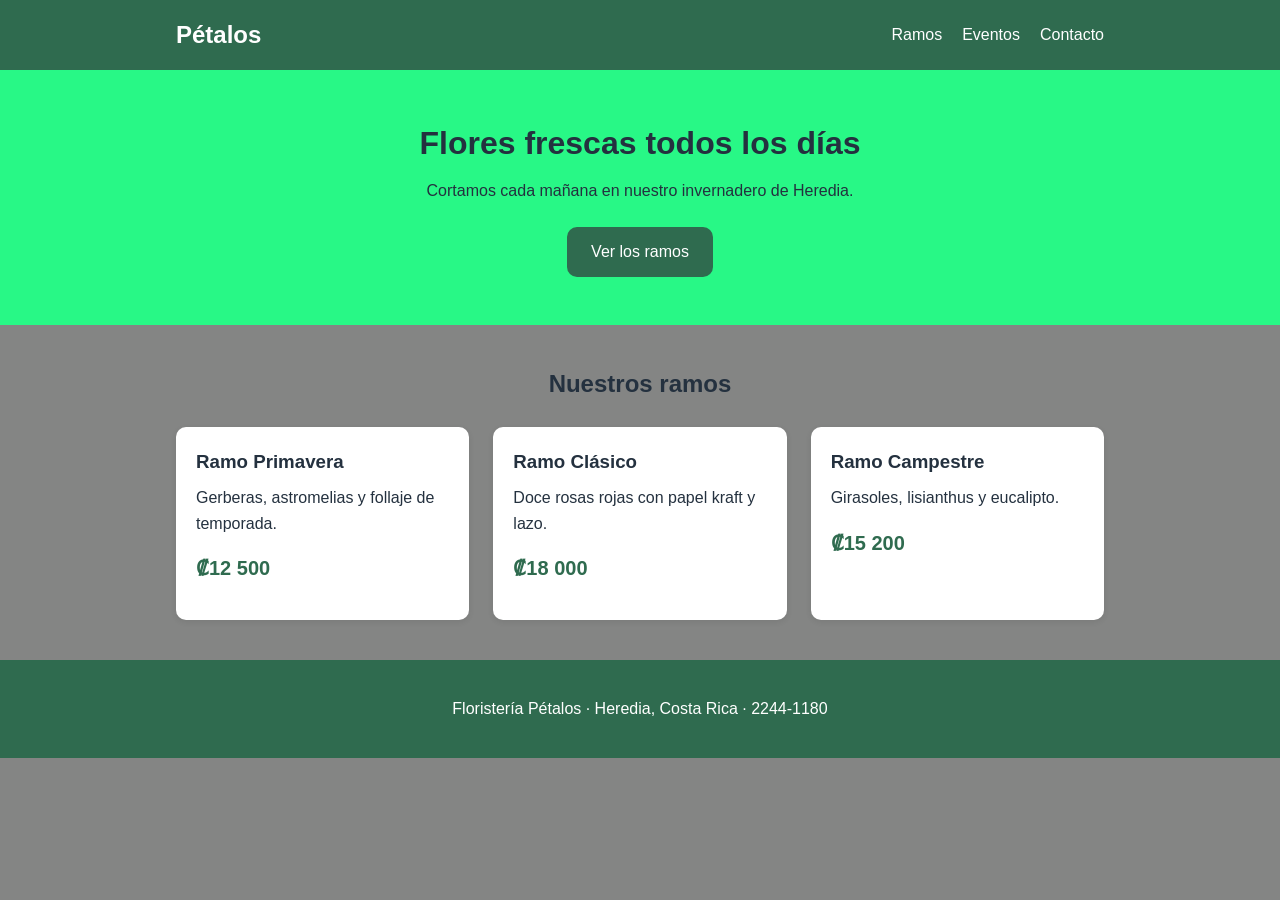
<file: parte1/index.html>
<!DOCTYPE html>
<html lang="es">
<head>
  <meta charset="UTF-8">
  <meta name="viewport" content="width=device-width, initial-scale=1">
  <title>Floristería Pétalos</title>
  <link rel="stylesheet" href="estilos.css">
</head>
<body>
    <header class="barra">
    <div class="contenedor">
        <h1 class="marca">Pétalos</h1>
        <nav>
        <ul class="menu">
            <li><a href="#ramos">Ramos</a></li>
            <li><a href="#">Eventos</a></li>
            <li><a href="#">Contacto</a></li>
        </ul>
        </nav>
    </div>
    </header>
    <section class="portada">
    <div class="contenedor">
      <h2>Flores frescas todos los días</h2>
      <p>Cortamos cada mañana en nuestro invernadero de Heredia.</p>
      <a href="#ramos" class="boton">Ver los ramos</a>
    </div>
  </section>

  <main>
    <section class="ramos" id="ramos">
      <div class="contenedor">
        <h2>Nuestros ramos</h2>
        <div class="grilla">

          <article class="tarjeta">
            <h3>Ramo Primavera</h3>
            <p>Gerberas, astromelias y follaje de temporada.</p>
            <p class="precio">₡12 500</p>
          </article>

          <article class="tarjeta">
            <h3>Ramo Clásico</h3>
            <p>Doce rosas rojas con papel kraft y lazo.</p>
            <p class="precio">₡18 000</p>
          </article>

          <article class="tarjeta">
            <h3>Ramo Campestre</h3>
            <p>Girasoles, lisianthus y eucalipto.</p>
            <p class="precio">₡15 200</p>
          </article>

        </div>
      </div>
    </section>
  </main>

  <footer class="pie">
    <div class="contenedor">
      <p>Floristería Pétalos · Heredia, Costa Rica · 2244-1180</p>
    </div>
  </footer>
</body>
</html>
</file>
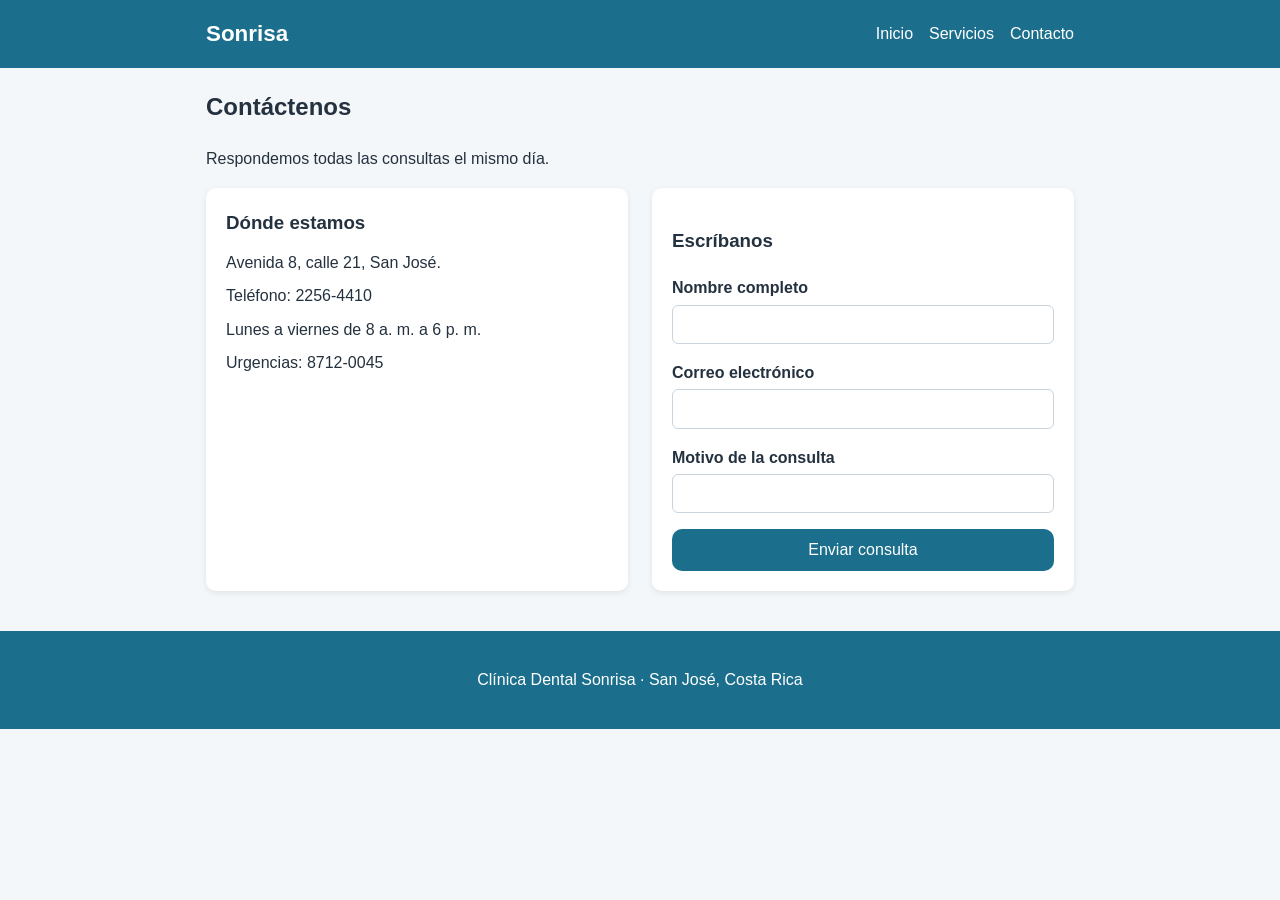
<file: parte2/index.html>
<!DOCTYPE html>
<html lang="es">
<head>
  <meta charset="UTF-8">
  <meta name="viewport" content="width=device-width, initial-scale=1">
  <title>Clínica Dental Sonrisa — Contacto</title>
  <link rel="stylesheet" href="estilos.css">
</head>
<body>

  <header class="barra-superior">
    <div class="envoltorio">
      <h1 class="logo">Sonrisa</h1>
      <nav>
        <ul class="navegacion">
          <li><a class="enlace-nav" href="#">Inicio</a></li>
          <li><a class="enlace-nav" href="#">Servicios</a></li>
          <li><a class="enlace-nav" href="#">Contacto</a></li>
        </ul>
      </nav>
    </div>
  </header>

  <main>
    <div class="envoltorio">
      <h2>Contáctenos</h2>
      <p>Respondemos todas las consultas el mismo día.</p>
      <div class="columnas">
        <section class="tarjeta-info">
          <h3>Dónde estamos</h3>
          <p class="dato">Avenida 8, calle 21, San José.</p>
          <p class="dato">Teléfono: 2256-4410</p>
          <p class="dato">Lunes a viernes de 8 a. m. a 6 p. m.</p>
          <p class="dato">Urgencias: 8712-0045</p>
        </section>

        <form class="formulario">
          <h3>Escríbanos</h3>

          <div class="campo">
            <label class="etiqueta" for="nombre">Nombre completo</label>
            <input class="entrada" type="text" id="nombre" name="nombre">
          </div>
          
          <div class="campo">
            <label class="etiqueta" for="correo">Correo electrónico</label>
            <input class="entrada" type="email" id="correo" name="correo">
          </div>
            
          <div class="campo">
            <label class="etiqueta" for="motivo">Motivo de la consulta</label>
            <input class="entrada" type="text" id="motivo" name="motivo">
          </div>

          <button class="boton-enviar" type="submit">Enviar consulta</button>
        </form>
      </div>
    </div>
  </main>

  <footer class="pie-pagina">
    <div class="envoltorio">
      <p>Clínica Dental Sonrisa · San José, Costa Rica</p>
    </div>
  </footer>

</body>
</html>
</file>
<file: parte1/estilos.css>
*, *::before, *::after { box-sizing: border-box; }
body { margin: 0; }
 
:root {
  --verde: #2f6b4f;
  --verde-claro: #28f886;
  --texto: #24313f;
  --gris: #848584;
  --radio: 10px;
}
 
body {
  font-family: Arial, Helvetica, sans-serif;
  color: var(--texto);
  background: var(--gris);
  line-height: 1.6;
}
 
.contenedor {
  width: 100%;
  max-width: 960px;
  margin: 0 auto;
  padding: 0 1rem;
}

.barra { background: var(--verde); color: #ffffff; padding: 1rem 0; }
 
.barra .contenedor {
  display: flex;
  align-items: center;
  justify-content: space-between;
  flex-wrap: wrap;
  gap: 0.5rem;
}
 
.marca { font-size: 1.5rem; margin: 0; }
 
.menu {
  display: flex;
  list-style: none;
  margin: 0;
  padding: 0;
  gap: 1.25rem;
}
.menu a { color: #ffffff; text-decoration: none; }
.menu a:hover { text-decoration: underline; }

.portada {
  background: var(--verde-claro);
  text-align: center;
  padding: 3rem 0;
}
.portada h2 { font-size: 2rem; margin: 0 0 0.5rem; }
.portada p { margin: 0 0 1.5rem; }
 
.boton {
  display: inline-block;
  background: var(--verde);
  color: #ffffff;
  text-decoration: none;
  padding: 0.75rem 1.5rem;
  border-radius: var(--radio);
}
.boton:hover { background: #24523c; }

.ramos { padding: 2.5rem 0; }
.ramos h2 { text-align: center; margin: 0 0 1.5rem; }
 
.grilla {
  display: grid;
  grid-template-columns: repeat(auto-fit, minmax(240px, 1fr));
  gap: 1.5rem;
}
 
.tarjeta {
  background: #ffffff;
  border-radius: var(--radio);
  padding: 1.25rem;
  box-shadow: 0 2px 6px rgba(0, 0, 0, 0.08);
}
.tarjeta h3 { margin: 0 0 0.5rem; }
.tarjeta p { margin: 0 0 1rem; }
 
.precio { color: var(--verde); font-size: 1.25rem; font-weight: bold; }

.pie {
  background: var(--verde);
  color: #ffffff;
  text-align: center;
  padding: 1.25rem 0;
}
</file>
<file: parte2/estilos.css>
/* Clínica Dental Sonrisa — hoja de estilos COMPLETA.
   No modifique este archivo: su trabajo es ajustar el HTML. */

*, *::before, *::after { box-sizing: border-box; }
body { margin: 0; }

:root {
  --azul: #1b6f8c;
  --azul-oscuro: #12556c;
  --texto: #24313f;
  --gris: #f4f7f9;
  --radio: 10px;
}

body {
  font-family: Arial, Helvetica, sans-serif;
  color: var(--texto);
  background: var(--gris);
  line-height: 1.6;
}

/* Envoltorio que centra el contenido. Se usa dentro de la barra,
   del contenido principal y del pie. */
.envoltorio {
  width: 100%;
  max-width: 900px;
  margin: 0 auto;
  padding: 0 1rem;
}

/* Barra superior */
.barra-superior { background: var(--azul); color: #ffffff; padding: 1rem 0; }
.barra-superior .envoltorio {
  display: flex;
  align-items: center;
  justify-content: space-between;
  flex-wrap: wrap;
  gap: 0.5rem;
}
.logo { font-size: 1.4rem; font-weight: bold; margin: 0; }
.navegacion { display: flex; list-style: none; margin: 0; padding: 0; gap: 1rem; }
.enlace-nav { color: #ffffff; text-decoration: none; }
.enlace-nav:hover { text-decoration: underline; }

/* Título de la página */
.titulo-pagina {
  text-align: center;
  font-size: 1.9rem;
  margin: 2rem 0 0.25rem;
}
.subtitulo { text-align: center; color: #5b6b7a; margin: 0 0 2rem; }

/* Dos columnas: información a un lado, formulario al otro */
.columnas {
  display: grid;
  grid-template-columns: repeat(auto-fit, minmax(280px, 1fr));
  gap: 1.5rem;
  margin-bottom: 2.5rem;
}

.tarjeta-info {
  background: #ffffff;
  border-radius: var(--radio);
  padding: 1.25rem;
  box-shadow: 0 2px 6px rgba(0,0,0,.08);
}
.tarjeta-info h3 { margin: 0 0 0.75rem; }
.dato { margin: 0 0 0.5rem; }
.destacado { color: var(--azul); font-weight: bold; }

/* Formulario */
.formulario {
  background: #ffffff;
  border-radius: var(--radio);
  padding: 1.25rem;
  box-shadow: 0 2px 6px rgba(0,0,0,.08);
}
.campo { display: block; margin-bottom: 1rem; }
.etiqueta { display: block; font-weight: bold; margin-bottom: 0.25rem; }
.entrada {
  width: 100%;
  padding: 0.6rem;
  border: 1px solid #c9d4dd;
  border-radius: 6px;
  font-size: 1rem;
}
.boton-enviar {
  width: 100%;
  background: var(--azul);
  color: #ffffff;
  border: 0;
  padding: 0.75rem;
  border-radius: var(--radio);
  font-size: 1rem;
  cursor: pointer;
}
.boton-enviar:hover { background: var(--azul-oscuro); }

/* Pie */
.pie-pagina {
  background: var(--azul);
  color: #ffffff;
  text-align: center;
  padding: 1.25rem 0;
}
</file>
